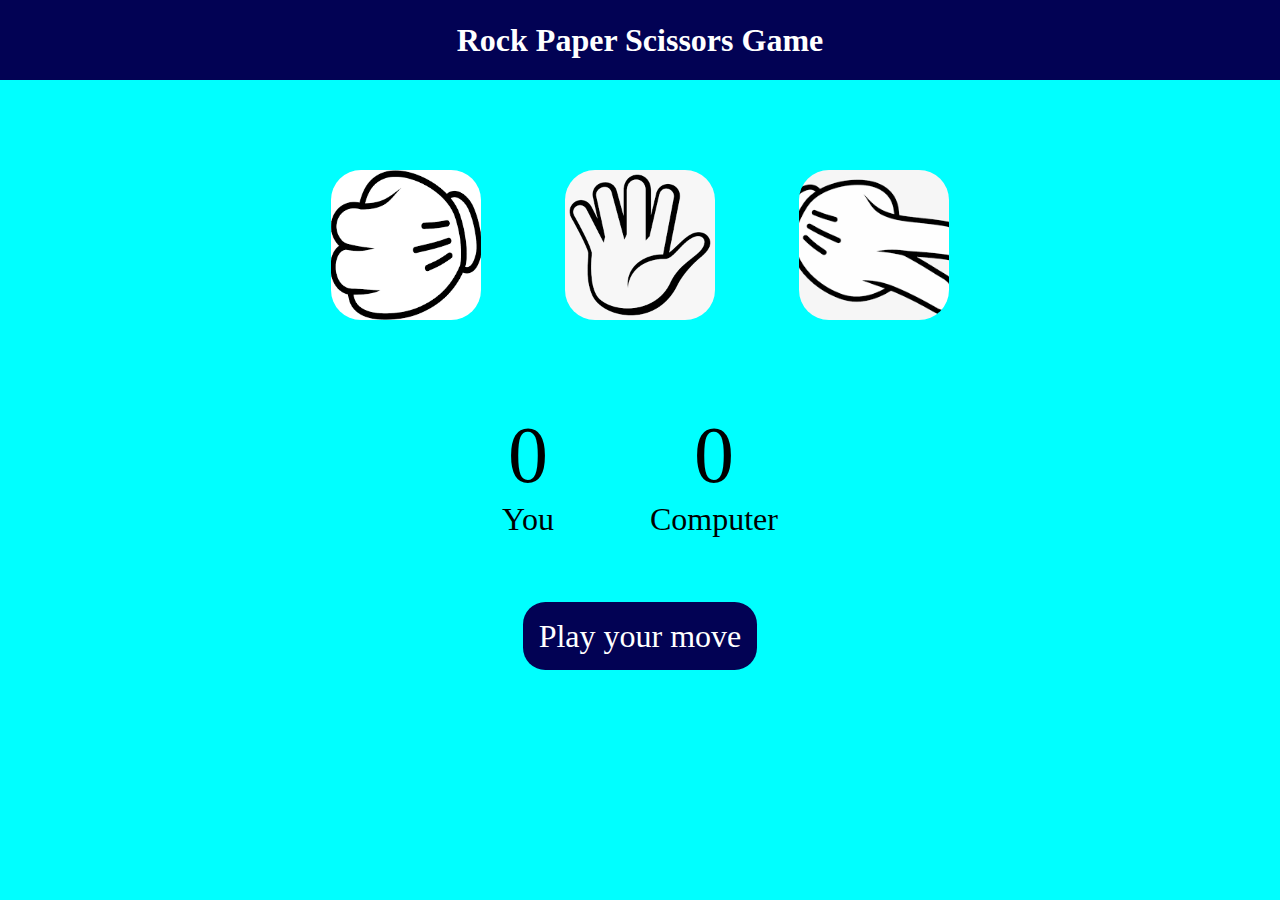
<file: index.html>
<!DOCTYPE html>
<html lang="en">
<head>
    <meta charset="UTF-8">
    <meta name="viewport" content="width=device-width, initial-scale=1.0">
    <title>Rock Paper Scissors Game</title>
    <link rel="stylesheet" href="rock.css">
</head>
<body>
    <h1>Rock Paper Scissors Game</h1>
    <div class="choices">
        <div class="choice" id="rock">
            <img src="rock.png" alt="">
        </div>
        <div class="choice" id="paper">
            <img src="paper.png" alt="">
        </div>
        <div class="choice" id="seisor">
            <img src="seisor.png" alt="">
        </div>
    </div>

    <div class="score-board">
        <div class="score">
            <p id="user-score">0</p>
            <p>You</p>
        </div>
        <div class="score">
            <p id="comp-score">0</p>
            <p>Computer</p>
        </div>
    </div>

    <div class="msg-container">
        <p id="msg">Play your move</p>
    </div>
    <script src="rock.js"></script>
</body>
</html>
</file>
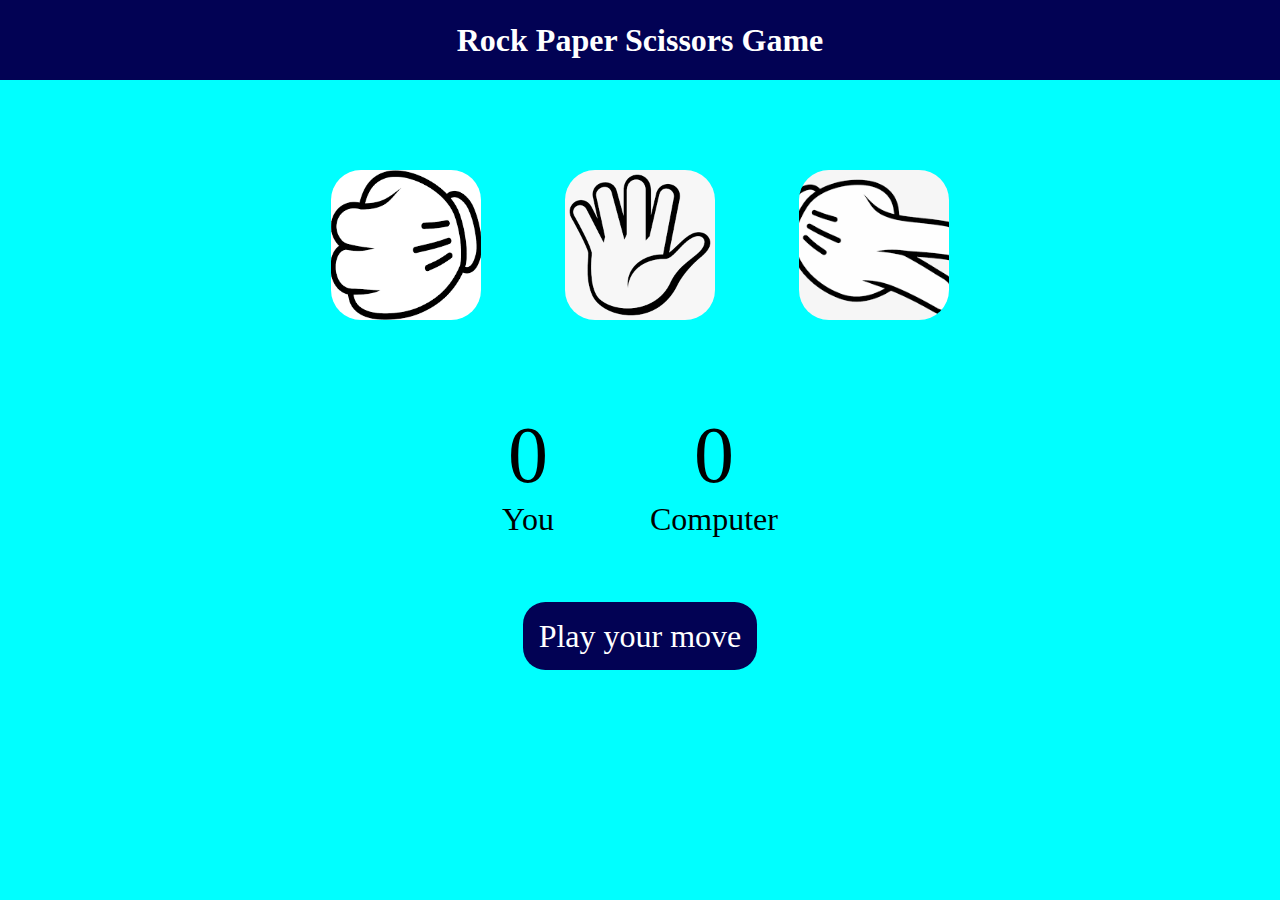
<file: rock.html>
<!DOCTYPE html>
<html lang="en">
<head>
    <meta charset="UTF-8">
    <meta name="viewport" content="width=device-width, initial-scale=1.0">
    <title>Rock Paper Scissors Game</title>
    <link rel="stylesheet" href="rock.css">
</head>
<body>
    <h1>Rock Paper Scissors Game</h1>
    <div class="choices">
        <div class="choice" id="rock">
            <img src="rock.png" alt="">
        </div>
        <div class="choice" id="paper">
            <img src="paper.png" alt="">
        </div>
        <div class="choice" id="seisor">
            <img src="seisor.png" alt="">
        </div>
    </div>

    <div class="score-board">
        <div class="score">
            <p id="user-score">0</p>
            <p>You</p>
        </div>
        <div class="score">
            <p id="comp-score">0</p>
            <p>Computer</p>
        </div>
    </div>

    <div class="msg-container">
        <p id="msg">Play your move</p>
    </div>
    <script src="rock.js"></script>
</body>
</html>
</file>
<file: rock.css>
*{
    margin: 0;
    padding: 0;
    text-align: center;
    background-color: aqua;
}
h1{
    background-color: rgb(2, 2, 84);
    color: white;
    height: 5rem;
    line-height: 5rem;
}
.choice{
    height: 170px;
    width: 170px;
    border-radius: 20%;
    display: flex;
    justify-content: center;
    align-items: center;
}
.choice:hover{
    background-color:rgb(2, 2, 84) ;
    cursor: pointer;
}
img{
    height: 150px;
    width: 150px;
    border-radius: 20%;
    object-fit: cover;
}
.choices{
    display: flex;
    justify-content: center;
    align-items: center;
    gap: 4rem;
    margin-top: 5rem;
}
.score-board{
    display: flex;
    justify-content: center;
    align-items: center;
    font-size:2rem ;
    margin-top: 5rem;
    gap: 6rem;
}
#user-score,#comp-score{
    font-size: 5rem;
}
.msg-container{
    margin-top: 5rem;
}
#msg{
    margin-top: 5rem;
    background-color:rgb(2, 2, 84) ;
    color: white;
    font-size: 2rem;
    display: inline;
    padding: 1rem;
    
    border-radius: 1.4rem;
}
</file>
